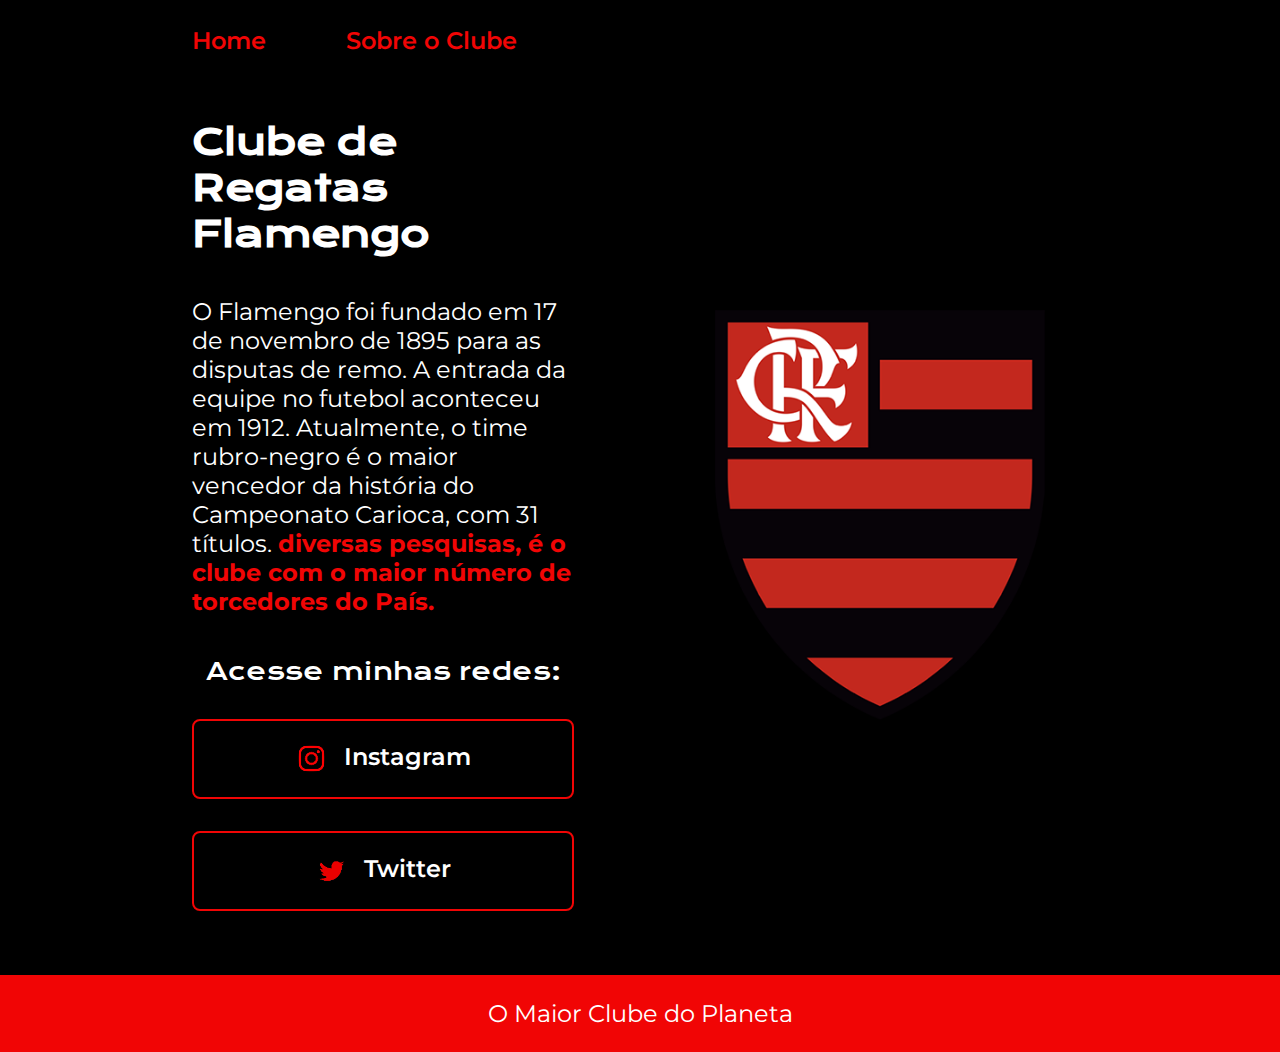
<file: index.html>
<!DOCTYPE html>
<html lang="pt-BR">

<head>
    <meta charset="UTF-8">
    <meta http-equiv="X-UA-Compatible" content="IE=edge">
    <meta name="viewport" content="width=device-width, initial-scale=1.0">
    <title>Portifolio</title>
    <link rel="stylesheet" href="/styles/style.css">
</head>

<body>
    <header class="cabecalho">
        <nav class="cabecalho__menu">
            <a class="cabecalho__menu__link" href="index.html">Home</a>
            <a class="cabecalho__menu__link" href="about.html">Sobre o Clube</a>
        </nav>
    </header>
    <main class="apresentacao">
        <section class="apresentacao__conteudo">
            <h1 class="apresentacao__conteudo__titulo">Clube de Regatas Flamengo</h1>
            <p class="apresentacao__conteudo__texto">O Flamengo foi fundado em 17 de novembro de 1895 para as disputas de
                remo. A entrada da equipe no futebol aconteceu em 1912.
                Atualmente, o time rubro-negro é o maior vencedor da história do
                Campeonato Carioca, com 31 títulos.
                <strong class="titulo"> diversas pesquisas, é o clube com o maior número de
                    torcedores do País.</strong>
            </p>
            <div class="apresentacao__links">
                <h2 class="apresentacao__links__subtitulos">Acesse minhas redes:</h2>
            <a class="apresentacao__links__navegacao" href="https://www.instagram.com/flamengo/">
                <img src="/assets/insta.jpg" alt="Instagram">
                Instagram
            </a>
            <a class="apresentacao__links__navegacao" href="https://https://twitter.com/Flamengo">
                <img src="/assets/twitter.jpg" alt="twitter">
                Twitter 
            </a>
            </div>
        </section>
        <img class="apresentacao__imagem" src="/assets/fla.png" alt="Escudo do Flamengo">
    </main>
    <footer class="rodape">
        <p> O Maior Clube do Planeta</p>
    </footer>

</body>

</html>
</file>
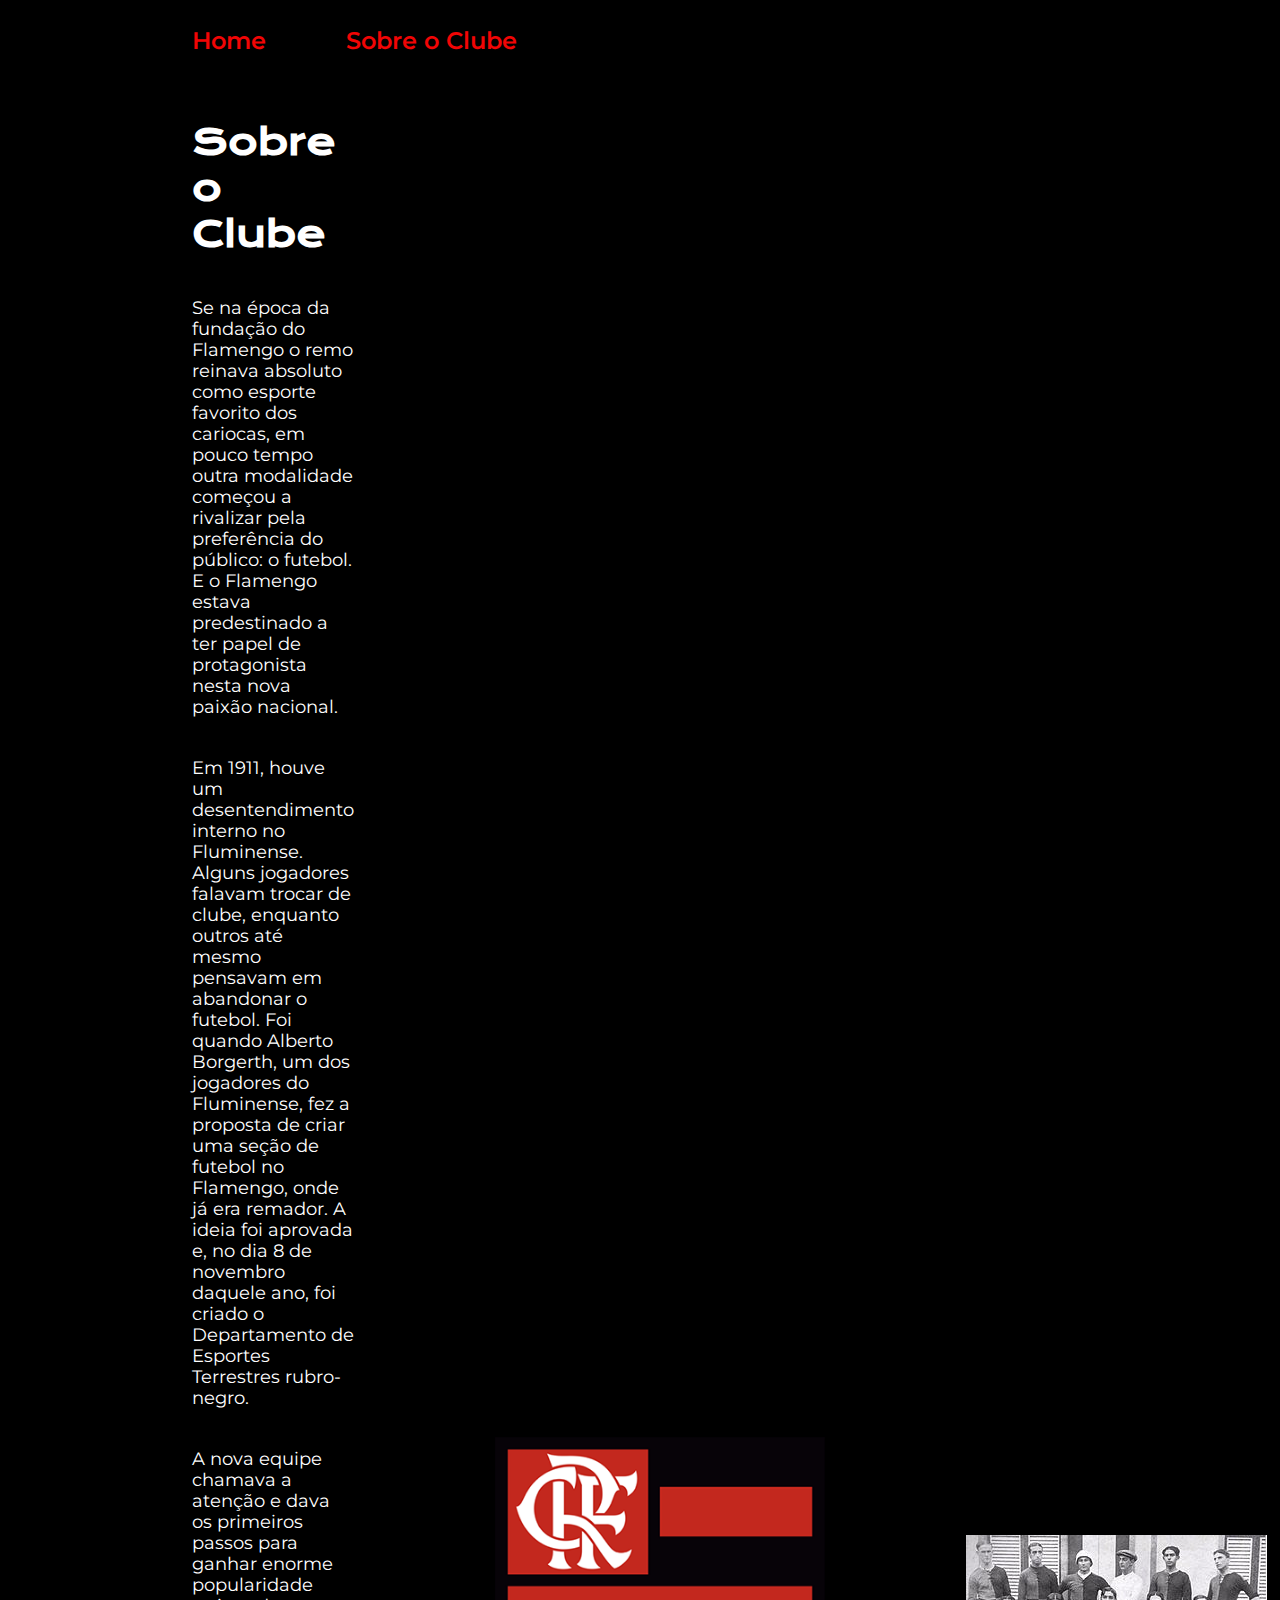
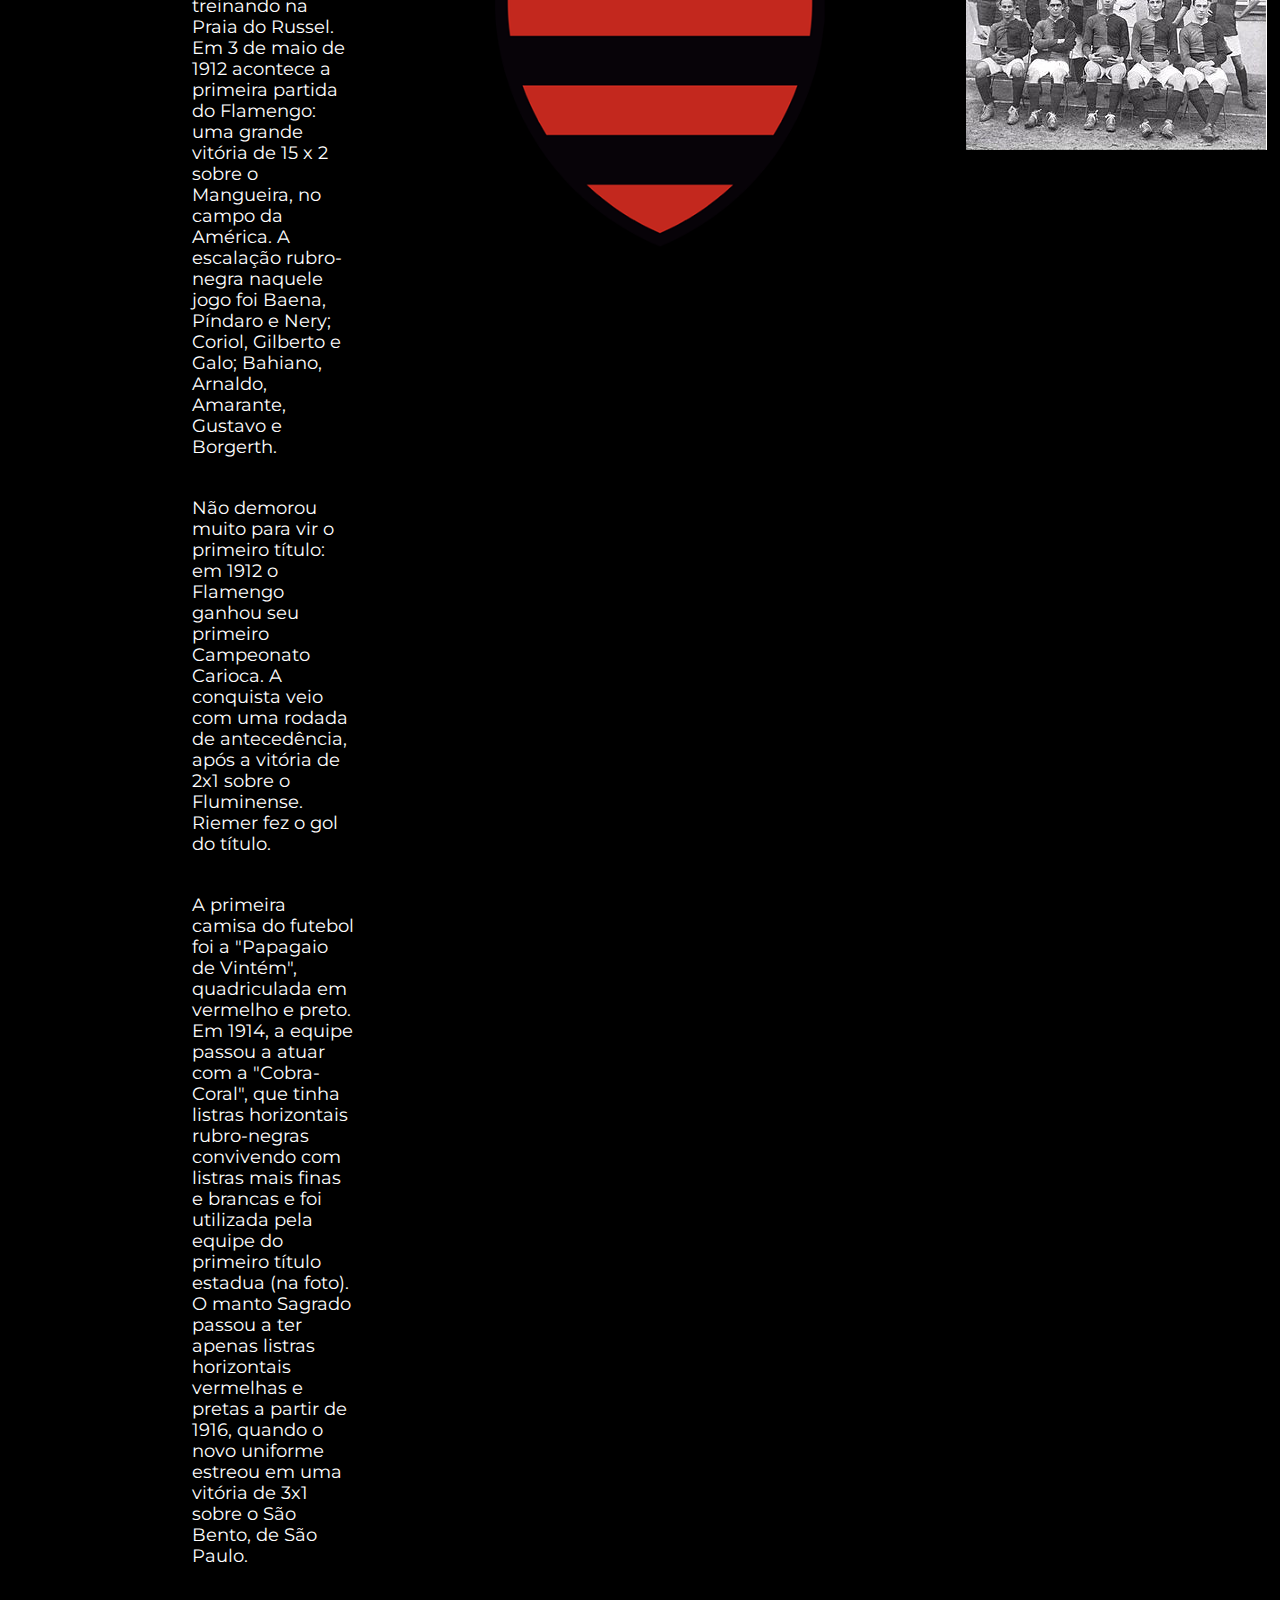
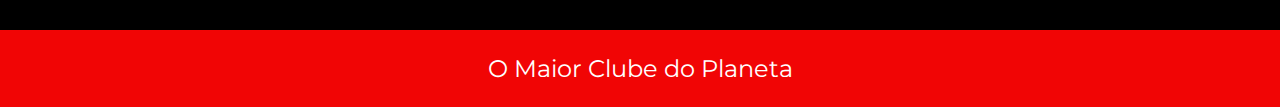
<file: about.html>
<!DOCTYPE html>
<html lang="pt-BR">
<head>
    <meta charset="UTF-8">
    <meta http-equiv="X-UA-Compatible" content="IE=edge">
    <meta name="viewport" content="width=device-width, initial-scale=1.0">
    <title>Sobre o Clube</title>
    <link rel="stylesheet" href="/styles/style.css">
</head>
<body>
    <header class="cabecalho">
        <nav class="cabecalho__menu">
            <a class="cabecalho__menu__link" href="index.html">Home</a>
            <a class="cabecalho__menu__link" href="about.html">Sobre o Clube</a>
        </nav>
    </header>

    <main class="apresentacao">
        <section class="apresentacao__conteudo">
            <h1 class="apresentacao__conteudo__titulo">Sobre o Clube</h1>
            <p class="apresentacao__conteudo__texto1">Se na época da fundação do Flamengo o remo reinava absoluto como esporte favorito dos cariocas, em pouco tempo outra modalidade começou a rivalizar pela preferência do público: o futebol. E o Flamengo estava predestinado a ter papel de protagonista nesta nova paixão nacional.</p>
            <p class="apresentacao__conteudo__texto1">Em 1911, houve um desentendimento interno no Fluminense. Alguns jogadores falavam trocar de clube, enquanto outros até mesmo pensavam em abandonar o futebol. Foi quando Alberto Borgerth, um dos jogadores do Fluminense, fez a proposta de criar uma seção de futebol no Flamengo, onde já era remador. A ideia foi aprovada e, no dia 8 de novembro daquele ano, foi criado o Departamento de Esportes Terrestres rubro-negro.</p>
            <p class="apresentacao__conteudo__texto1">A nova equipe chamava a atenção e dava os primeiros passos para ganhar enorme popularidade treinando na Praia do Russel. Em 3 de maio de 1912 acontece a primeira partida do Flamengo: uma grande vitória de 15 x 2 sobre o Mangueira, no campo da América. A escalação rubro-negra naquele jogo foi Baena, Píndaro e Nery; Coriol, Gilberto e Galo; Bahiano, Arnaldo, Amarante, Gustavo e Borgerth.</p>
            <p class="apresentacao__conteudo__texto1">Não demorou muito para vir o primeiro título: em 1912 o Flamengo ganhou seu primeiro Campeonato Carioca.  A conquista veio com uma rodada de antecedência, após a vitória de 2x1 sobre o Fluminense. Riemer fez o gol do título.</p>
            <p class="apresentacao__conteudo__texto1">A primeira camisa do futebol foi a "Papagaio de Vintém", quadriculada em vermelho e preto. Em 1914, a equipe passou a atuar com a "Cobra-Coral", que tinha listras horizontais rubro-negras convivendo com listras mais finas e brancas e foi utilizada pela equipe do primeiro título estadua (na foto). O manto Sagrado passou a ter apenas listras horizontais vermelhas e pretas a partir de 1916, quando o novo uniforme estreou em uma vitória de 3x1 sobre o São Bento, de São Paulo.</p>
        </section>
        <img class="apresentacao__imagem" src="/assets/fla.png" alt="Escudo do Flamengo">
        <img class="apresentacao__imagem" src="/assets/flamengo.jpg" alt="time">
    </main>

    <footer class="rodape">
        <p> O Maior Clube do Planeta</p>
    </footer>
</body>
</html>
</file>
<file: styles/style.css>
@import url('https://fonts.googleapis.com/css2?family=Krona+One&family=Open+Sans:wght@400;700&display=swap');

@import url('https://fonts.googleapis.com/css2?family=Montserrat&display=swap');

:root {
    --cor-primaria: black;
    --cor-secundaria: white;
    --cor-terciaria: #f10505;
    --cor-hover: #272727;

    --font-principal:'Krona One', sans-serif;
    --font-secundaria:'Montserrat', sans-serif;
}

* {
    padding: 0;
    margin: 0;
}

body {
    box-sizing: border-box;
    background-color: var(--cor-primaria);
    color: var(--cor-secundaria);
}

.cabecalho{
    padding: 2% 0% 0% 15%;
}

.cabecalho__menu{
    display: flex;
    gap: 80px;
}

.cabecalho__menu__link{
    font-family: var(--font-secundaria);
    font-size: 1.5rem;
    font-weight: 600;
    color: var(--cor-terciaria);
    text-decoration: none;
}

.titulo {
    color: var(--cor-terciaria);
}

.apresentacao {
    padding: 5% 15%;
    display: flex;
    align-items: center;
    justify-content: space-between;
    gap: 82px;
}

.apresentacao__conteudo {
    width: 50%;
    display: flex;
    flex-direction: column;
    gap: 40px;
}

.apresentacao__conteudo__titulo {
    font-size: 2.25rem;
    font-family:var(--font-principal);
}

.apresentacao__conteudo__texto {
    font-size: 1.5rem;
    font-family: var(--font-secundaria);
}

.apresentacao__links {
    display: flex;
    flex-direction: column;
    justify-content: space-between;
    align-items: center;
    gap: 32px;
}

.apresentacao__links__subtitulos {
    font-family:var(--font-principal);
    font-weight: 400;
    font-size: 1.5rem;
}

.apresentacao__links__navegacao {
    /* background-color: red; */
    display: flex;
    justify-content: center;
    gap: 16px;
    width: 378px;
    text-align: center;
    border: 2px solid var(--cor-terciaria);
    border-radius: 8px;
    font-weight: 600;
    font-size: 1.5rem;
    padding: 21.5px 0;
    text-decoration: none;
    color: var(--cor-secundaria);
    font-family: var(--font-secundaria);
}

.apresentacao__links__link:hover {
    background-color: var(--cor-hover);
}

.apresentacao__imagem{
    width: 50%;
}

.rodape {
    padding: 24px;
    color: var(--cor-secundaria);
    background-color: var(--cor-terciaria);
    text-align: center;
    font-family: var(--font-secundaria);
    font-size: 1.5rem;
    font-weight: 400;
}

.apresentacao__conteudo__texto1{
    font-size: 1.12rem;
    font-family: var(--font-secundaria);
}

@media (max-width: 1200px) {
    
    .cabecalho{
        padding: 10%;
    }
    
    .cabecalho__menu{
        justify-content: center;
    }
    
    .apresentacao {
        flex-direction: column-reverse;
        padding: 5%;
    }

    .apresentacao__conteudo {
        width: auto;
    }
}
</file>
